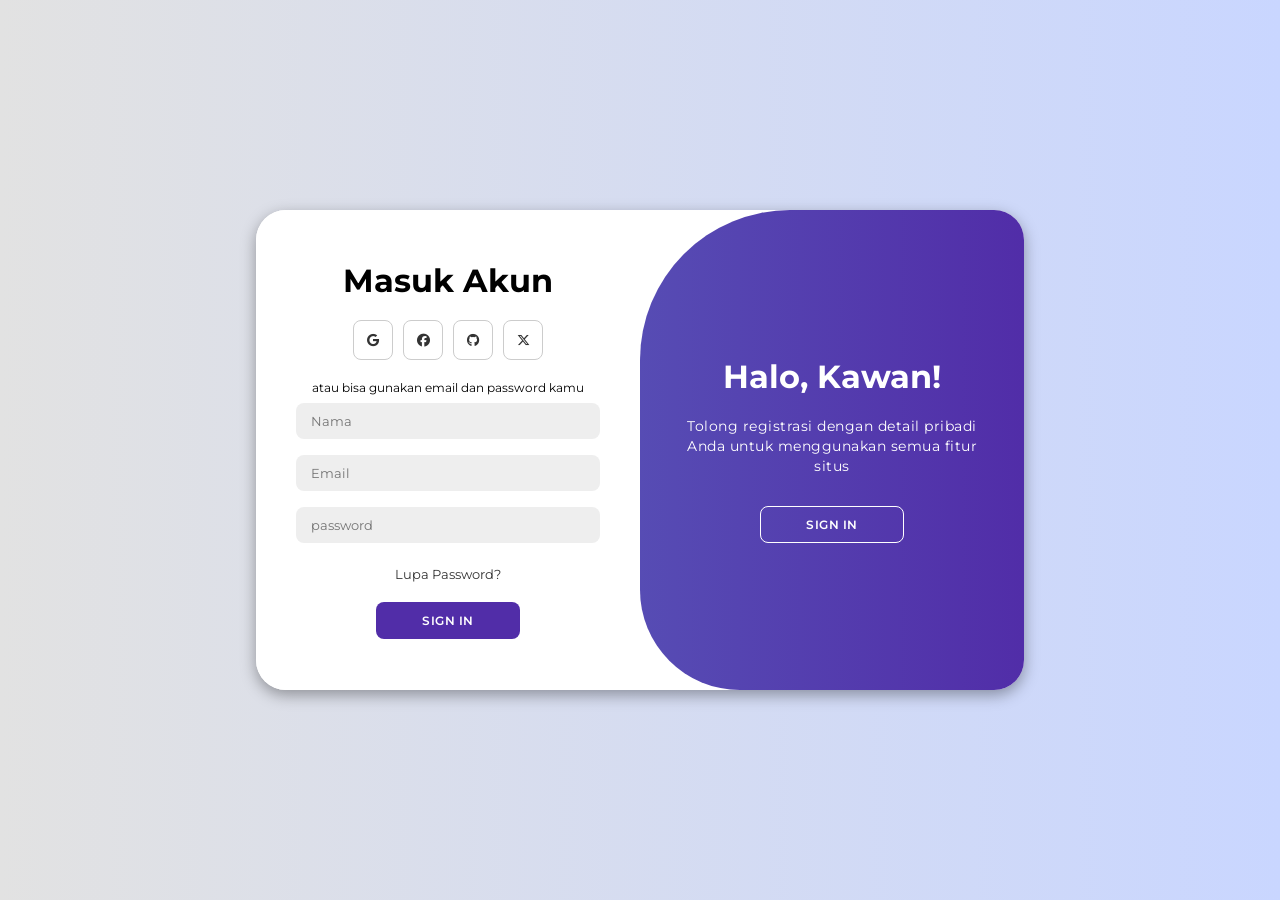
<file: index.html>
<!DOCTYPE html>
<html lang="en">
<head>
    <meta charset="UTF-8">
    <meta name="viewport" content="width=device-width, initial-scale=1.0">
    <link rel="icon" href="/assets/logo-kelompok-4.png">
    <title>Sign in</title>
    <link rel="stylesheet" href="/css/login.css">
    <link rel="stylesheet" href="https://cdnjs.cloudflare.com/ajax/libs/font-awesome/6.7.2/css/all.min.css">
    <link rel="preconnect" href="https://fonts.googleapis.com">
    <link rel="preconnect" href="https://fonts.gstatic.com" crossorigin>
    <link href="https://fonts.googleapis.com/css2?family=Montserrat:ital,wght@0,100..900;1,100..900&family=Poppins:ital,wght@0,100;0,200;0,300;0,400;0,500;0,600;0,700;0,800;0,900;1,100;1,200;1,300;1,400;1,500;1,600;1,700;1,800;1,900&display=swap" rel="stylesheet">
</head>
<body>
    <div class="container" id="container">
        <div class="form-container sign-up">
            <form>
                <h1>Buat Akun</h1>
                <div class="social-icons">
                    <a href="" class="icon">
                        <i class="fa-brands fa-google"></i>
                    </a>
                    <a href="" class="icon">
                        <i class="fa-brands fa-facebook"></i>
                    </a>
                    <a href="" class="icon">
                        <i class="fa-brands fa-github"></i>
                    </a>
                    <a href="" class="icon">
                        <i class="fa-brands fa-x-twitter"></i>
                    </a>
                </div>
                <span>atau bisa gunakan email untuk login</span>
                <input type="text" placeholder="Nama">
                <input type="email" placeholder="Email">
                <input type="password" placeholder="password">
                <button>Sign In</button>
            </form>
        </div>
        <div class="form-container sign-in">
            <form>
                <h1>Masuk Akun</h1>
                <div class="social-icons">
                    <a href="" class="icon">
                        <i class="fa-brands fa-google"></i>
                    </a>
                    <a href="" class="icon">
                        <i class="fa-brands fa-facebook"></i>
                    </a>
                    <a href="" class="icon">
                        <i class="fa-brands fa-github"></i>
                    </a>
                    <a href="" class="icon">
                        <i class="fa-brands fa-x-twitter"></i>
                    </a>
                </div>
                <span>atau bisa gunakan email dan password kamu</span>
                <input type="text" placeholder="Nama">
                <input type="email" placeholder="Email">
                <input type="password" placeholder="password">
                <a href="forget.html">Lupa Password?</a>
                <button>Sign In</button>
            </form>
        </div>
        <div class="toggle-container">
            <div class="toggle">
                <div class="toggle-panel toggle-left">
                    <h1>Selamat Datang Kembali!</h1>
                    <p>Silahkan masukkan detail pribadi Anda untuk menggunakan semua fitur situs</p>
                    <button class="hidden" id="login">Sign In</button>
                </div>
                <div class="toggle-panel toggle-right">
                    <h1>Halo, Kawan!</h1>
                    <p>Tolong registrasi dengan detail pribadi Anda untuk menggunakan semua fitur situs</p>
                    <button class="hidden" id="register">Sign In</button>
                </div>
            </div>
        </div>
    </div>
    <script src="/js/login.js"></script>
</body>
</html>
</file>
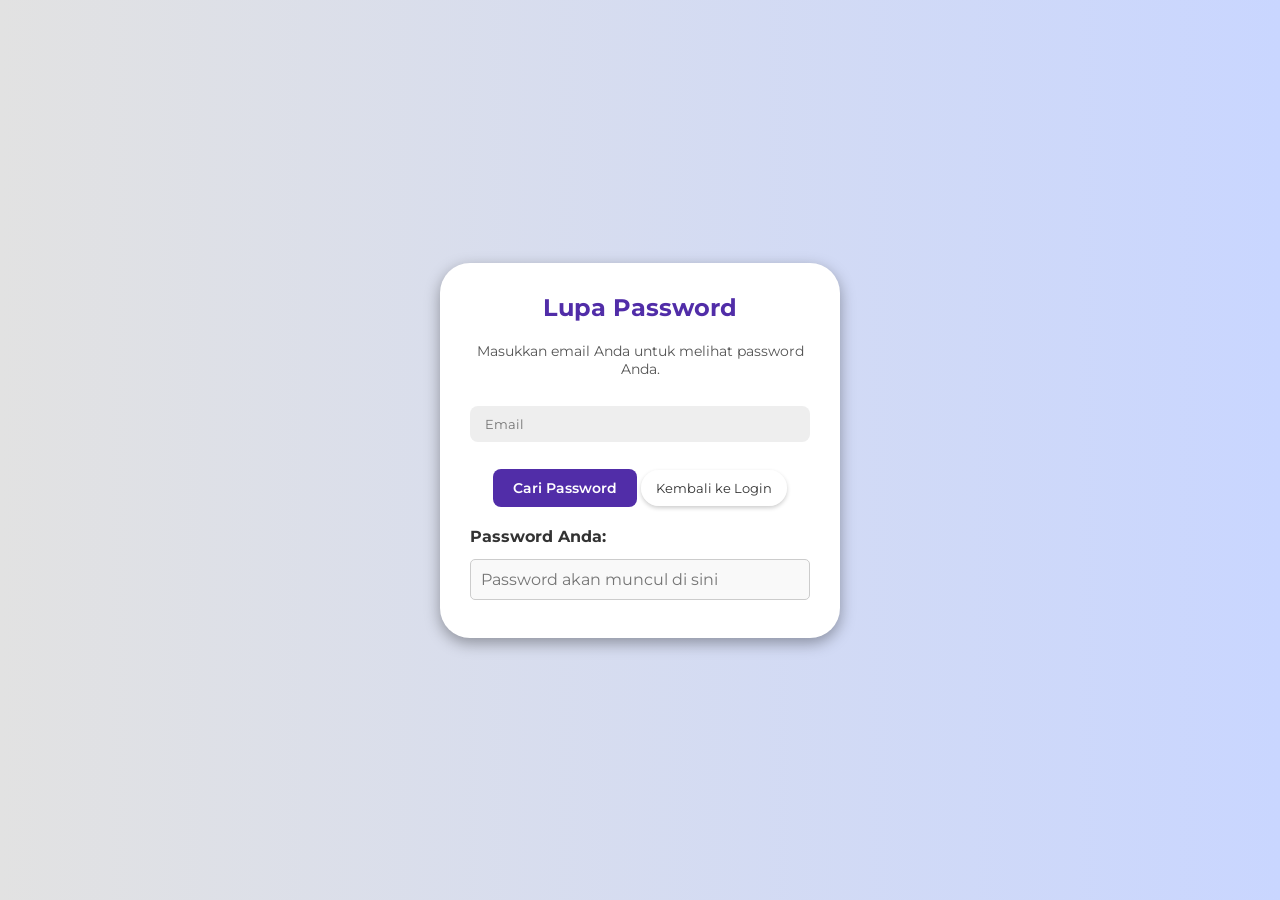
<file: forget.html>
<!DOCTYPE html>
<html lang="en">
<head>
    <meta charset="UTF-8">
    <meta name="viewport" content="width=device-width, initial-scale=1.0">
    <link rel="icon" href="#">
    <title>Lupa Password</title>
    <link rel="stylesheet" href="/css/forget.css">
    <link rel="stylesheet" href="https://cdnjs.cloudflare.com/ajax/libs/font-awesome/6.7.2/css/all.min.css">
    <link rel="preconnect" href="https://fonts.googleapis.com">
    <link rel="preconnect" href="https://fonts.gstatic.com" crossorigin>
    <link href="https://fonts.googleapis.com/css2?family=Montserrat:wght@100..900&family=Poppins:wght@100..900&display=swap" rel="stylesheet">
</head>
<body>
    <div class="container">
        <div class="form-container reset-password">
            <form id="forgot-password-form">
                <h1>Lupa Password</h1>
                <p>Masukkan email Anda untuk melihat password Anda.</p>
                <input type="email" placeholder="Email" id="email" required>
                <button type="submit">Cari Password</button>
                <a href="login.html" class="back-button">Kembali ke Login</a>
                <!-- Tambahkan field untuk menampilkan password -->
                <div id="password-display" class="password-display">
                    <label for="password">Password Anda:</label>
                    <input type="text" id="password" placeholder="Password akan muncul di sini" readonly>
                </div>
            </form>
        </div>
    </div>
    <script src="/js/forget.js"></script>
</body>
</html>
</file>
<file: css/login.css>
* {
    margin: 0;
    padding: 0;
    box-sizing: border-box;
    font-family: 'Montserrat', sans-serif;
}

body {
    background-color: #c9d6ff;
    background: linear-gradient(to right, #e2e2e2, #c9d6ff);
    display: flex;
    align-items: center;
    justify-content: center;
    flex-direction: column;
    height: 100vh;
}

.container {
    background-color: #fff;
    border-radius: 30px;
    box-shadow: 0 5px 15px rgba(0, 0, 0, 0.35);
    position: relative;
    overflow: hidden;
    width: 768px;
    max-width: 100%;
    min-height: 480px;
}

.container p {
    font-size: 14px;
    line-height: 20px;
    letter-spacing: 0.5px;
    margin: 20px 0;
}

.container span {
    font-size: 12px;
}

.container a {
    color: #333;
    font-size: 13px;
    text-decoration: none;
    margin: 15px 0 10px;
}

.container button {
    background-color: #512da8;
    color: #fff;
    font-size: 12px;
    padding: 10px 45px;
    border: 1px solid transparent;
    border-radius: 8px;
    font-weight: 600;
    letter-spacing: 0.5px;
    text-transform: uppercase;
    margin-top: 10px;
    cursor: pointer;
}

.container button.hidden {
    background-color: transparent;
    border-color: #fff;
}

.container form {
    background-color: #fff;
    display: flex;
    align-items: center;
    justify-content: center;
    flex-direction: column;
    padding: 0 40px;
    height: 100%;
}

.container input {
    background-color: #eee;
    border: none;
    margin: 8px 0;
    padding: 10px 15px;
    font-size: 13px;
    border-radius: 8px;
    width: 100%;
    outline: none;
}

.form-container {
    position: absolute;
    top: 0;
    height: 100%;
    transition: all 0.6s ease-in-out;
}

.sign-in {
    left: 0;
    width: 50%;
    z-index: 2;
}

.container.active .sign-in {
    transform: translateX(100%);
}

.sign-up {
    left: 0;
    width: 50%;
    opacity: 0;
    z-index: 1;
}

.container.active .sign-up {
    transform: translateX(100%);
    opacity: 1;
    z-index: 5;
    animation: move 0.6s;
}

@keyframes move {
    0%, 49.99% {
        opacity: 0;
        z-index: 1;
    }
    50%, 100% {
        opacity: 1;
        z-index: 5;
    }
}

.social-icons {
    margin: 20px 0;
}

.social-icons a {
    border: 1px solid #ccc;
    border-radius: 20%;
    display: inline-flex;
    justify-content: center;
    align-items: center;
    margin: 0 3px;
    width: 40px;
    height: 40px;
}

.toggle-container {
    position: absolute;
    top: 0;
    left: 50%;
    width: 50%;
    height: 100%;
    overflow: hidden;
    transition: all 0.6s ease-in-out;
    border-radius: 150px 0 0 100px;
    z-index: 1000;
}

.container.active .toggle-container {
    transform: translateX(-100%);
    border-radius: 0 150px 100px 0;
}

.toggle {
    background-color: #512da8;
    height: 100%;
    background: linear-gradient(to right, #5c6bc0, #512da8);
    color: #fff;
    position: relative;
    left: -100%;
    height: 100%;
    width: 200%;
    transform: translateX(0);
    transition: all 0.6s ease-in-out;
}

.container.active .toggle {
    transform: translateX(50%);
}

.toggle-panel {
    position: absolute;
    width: 50%;
    height: 100%;
    display: flex;
    align-items: center;
    justify-content: center;
    flex-direction: column;
    padding: 0 30px;
    text-align: center;
    top: 0;
    transform: translateX(0);
    transition: all 0.6s ease-in-out;
}

.toggle-left {
    transform: translateX(-200%);
}

.container.active .toggle-left {
    transform: translateX(0);
}

.toggle-right {
    right: 0;
    transform: translateX(0);
}

.container.active .toggle-right {
    transform: translateX(200%);
}

/* CSS untuk perangkat mobile */
@media (max-width: 768px) {
    /* Menyembunyikan tombol buat akun di mobile */
    .toggle-container button#register {
        display: flex; /* Tombol "Buat Akun" disembunyikan di mobile */
    }

    /* Sembunyikan form login dan sign-up pada awalnya */
    .sign-in, .sign-up {
        display: block;
    }

    /* Layout form lebih responsif pada layar kecil */
    .container {
        width: 100%;
        padding: 0 20px;
    }

    /* Mengurangi ukuran input agar tidak terlalu besar pada layar kecil */
    .container input {
        padding: 8px 10px;  /* Padding input lebih kecil */
        font-size: 12px;  /* Ukuran font lebih kecil */
    }

    /* Menurunkan ukuran span dan tombol lupa password */
    .container a, .container span {
        font-size: 10px;  /* Ukuran font lebih kecil */
    }

    /* Tombol Sign In lebih kecil di mobile */
    .toggle-container button {
        background-color: #512da8;
        color: white;
        font-size: 10px;  /* Ukuran tombol lebih kecil */
        padding: 8px 30px;  /* Padding lebih kecil */
        border: 1px solid transparent;
        border-radius: 8px;
        font-weight: 600;
        letter-spacing: 0.5px;
        text-transform: uppercase;
        cursor: pointer;
        margin: 10px;
    }
}

/* CSS untuk tampilan desktop (lebih dari 768px) */
@media (min-width: 769px) {
    /* Form login dan sign-up selalu muncul di desktop */
    .sign-in, .sign-up {
        display: block;
    }
}
</file>
<file: css/forget.css>
* {
    margin: 0;
    padding: 0;
    box-sizing: border-box;
    font-family: 'Montserrat', sans-serif;
}

body {
    background-color: #c9d6ff;
    background: linear-gradient(to right, #e2e2e2, #c9d6ff);
    display: flex;
    align-items: center;
    justify-content: center;
    height: 100vh;
}

.container {
    background-color: #fff;
    border-radius: 30px;
    box-shadow: 0 5px 15px rgba(0, 0, 0, 0.35);
    width: 400px;
    padding: 30px;
    text-align: center;
}

h1 {
    font-size: 24px;
    color: #512da8;
    margin-bottom: 20px;
}

p {
    font-size: 14px;
    color: #555;
    margin-bottom: 20px;
}

input {
    background-color: #eee;
    border: none;
    margin: 8px 0;
    padding: 10px 15px;
    font-size: 13px;
    border-radius: 8px;
    width: 100%;
    outline: none;
}

button {
    background-color: #512da8;
    color: #fff;
    font-size: 14px;
    padding: 10px 20px;
    border: none;
    border-radius: 8px;
    font-weight: 600;
    cursor: pointer;
    margin-top: 10px;
}

button:hover {
    background-color: #6a4dc1;
}

a {
    display: inline-block;
    margin-top: 20px;
    font-size: 13px;
    color: #333;
    text-decoration: none;
    background-color: rgba(255, 255, 255, 0.7);
    padding: 10px 15px;
    border-radius: 20px;
    box-shadow: 0 2px 4px rgba(0, 0, 0, 0.2);
    transition: background-color 0.3s ease;
}

a:hover {
    background-color: rgba(255, 255, 255, 0.9);
    text-decoration: underline;
}

.password-display {
    margin-top: 20px;
    display: flex;
    flex-direction: column;
    align-items: flex-start;
}

.password-display label {
    font-weight: bold;
    margin-bottom: 5px;
    color: #333;
}

.password-display input {
    width: 100%;
    padding: 10px;
    border: 1px solid #ccc;
    border-radius: 5px;
    font-size: 16px;
    color: #555;
    background-color: #f9f9f9;
    cursor: not-allowed; /* Karena readonly */
}
</file>
